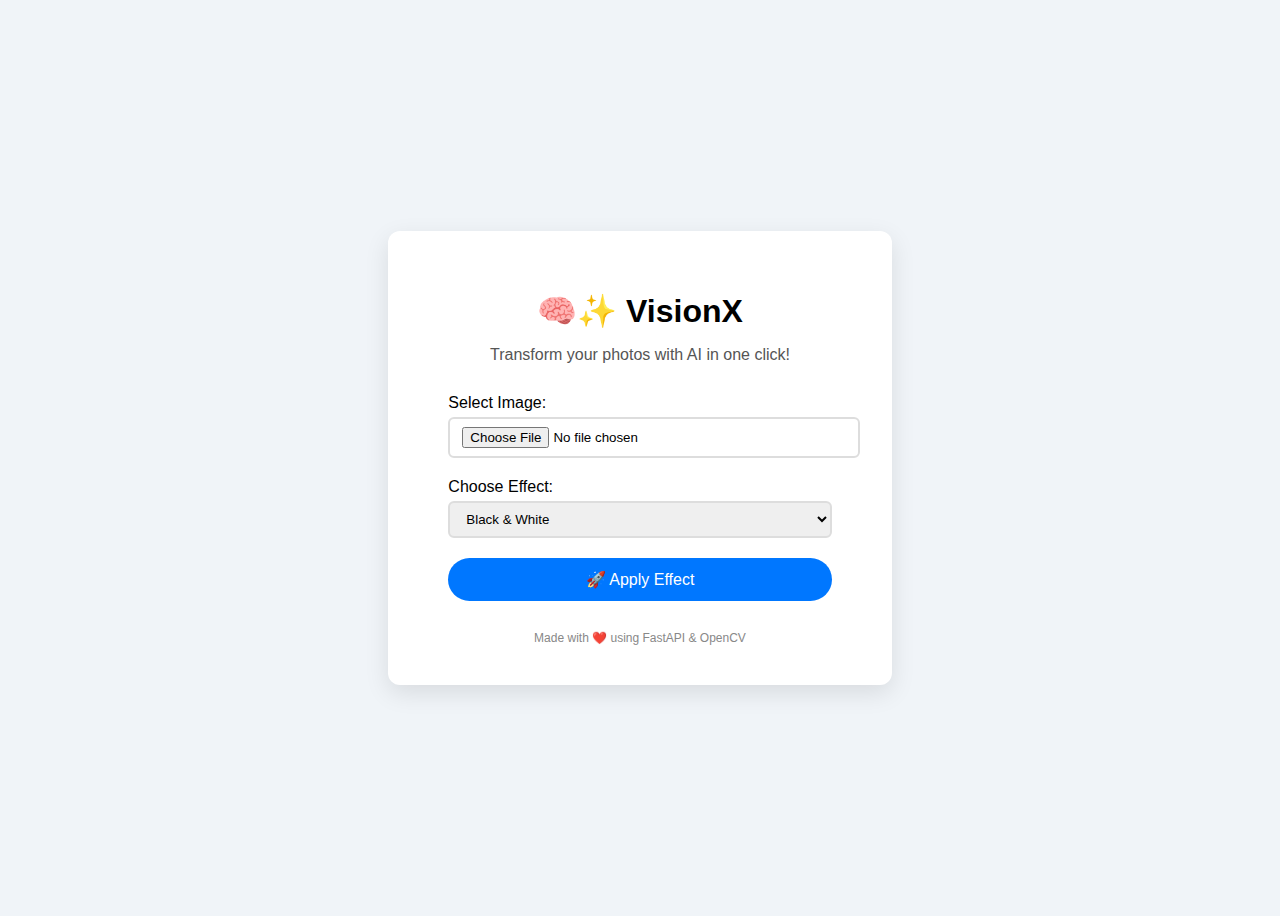
<file: static/index.html>
<!DOCTYPE html>
<html lang="en">
<head>
  <meta charset="UTF-8" />
  <title>✨ VisionX - AI Image Transformer</title>
  <link rel="stylesheet" href="styles.css" />
</head>
<body>
  <div class="container">
    <h1>🧠✨ VisionX</h1>
    <p>Transform your photos with AI in one click!</p>

    <form action="/process" method="post" enctype="multipart/form-data">
      <label class="upload-label">
        Select Image:
        <input type="file" name="file" required>
      </label>

      <label class="select-label">
        Choose Effect:
        <select name="effect">
          <option value="bw">Black & White</option>
          <option value="colorize">Fake Colorize</option>
          <option value="cartoon">Cartoonify</option>
          <option value="sketch">Pencil Sketch</option>
          <option value="night">Day to Night</option>
        </select>
      </label>

      <button type="submit" class="button">🚀 Apply Effect</button>
    </form>

    <footer>Made with ❤️ using FastAPI & OpenCV</footer>
  </div>
  <script src="script.js"></script>
</body>
</html>
</file>
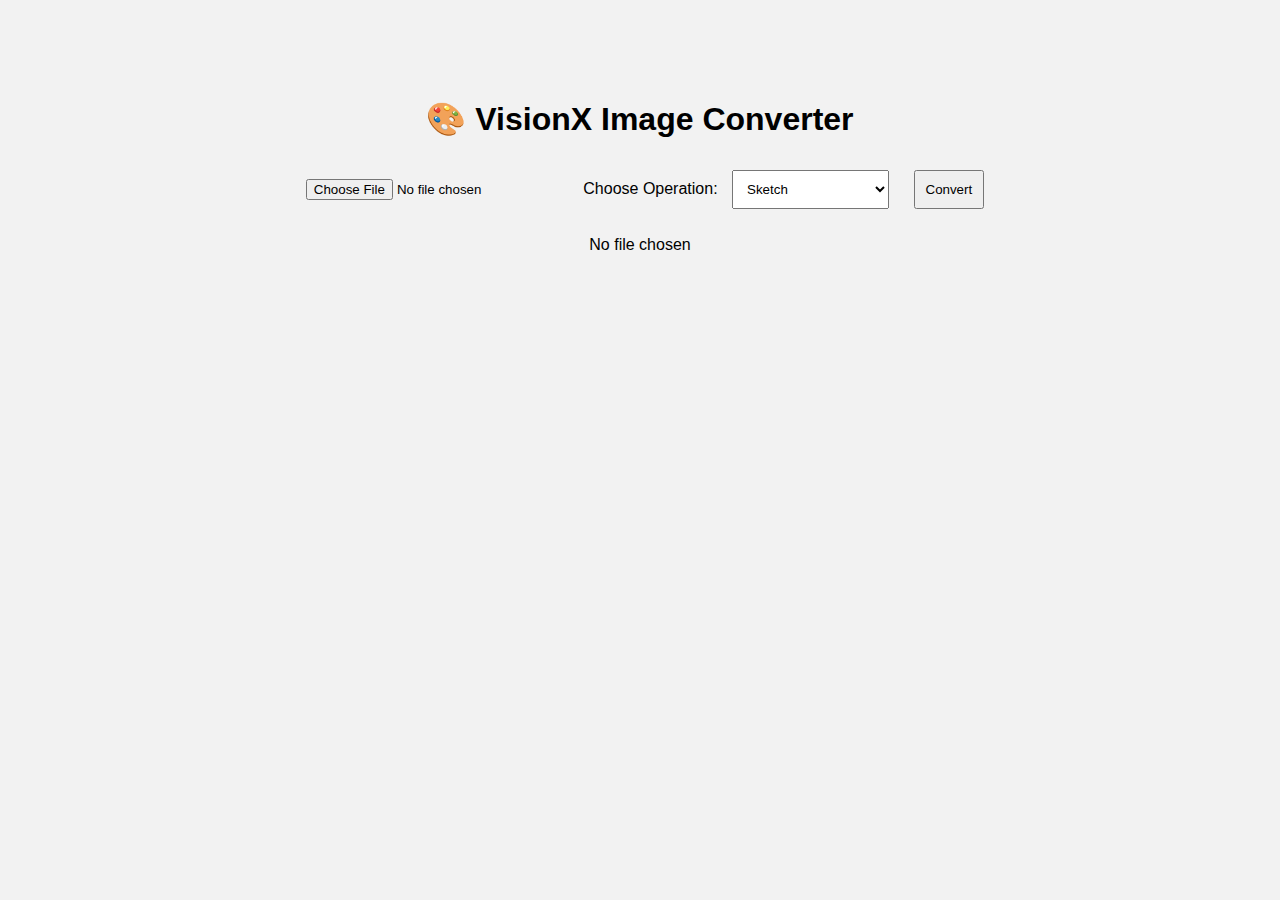
<file: api/templates/index.html>
<!DOCTYPE html>
<html lang="en">
<head>
  <meta charset="UTF-8" />
  <title>VisionX Image Converter</title>
  <link rel="stylesheet" href="/static/style.css" />
</head>
<body>
  <div class="container">
    <h1>🎨 VisionX Image Converter</h1>
    <form id="uploadForm" action="/process/" enctype="multipart/form-data" method="post">
      <input type="file" name="file" id="fileInput" accept="image/*" required />
      <label for="operation">Choose Operation:</label>
      <select name="operation" required>
        <option value="sketch">Sketch</option>
        <option value="cartoon">Cartoon</option>
        <option value="color2bw">Color to B&W</option>
        <option value="bw2color">B&W to Fake Color</option>
      </select>
      <button type="submit">Convert</button>
    </form>
    <div id="output-area" style="display:none;">
  <h3>Output:</h3>
  <img id="output-img" style="max-width:400px;">
  <br>
  <a id="download-btn" href="#" download>Download</a>
</div>
    <p id="fileName">No file chosen</p>
    <p id="result"></p>
  </div>
  <script>
  const form = document.getElementById('upload-form');
  const outputArea = document.getElementById('output-area');
  const outputImg = document.getElementById('output-img');
  const downloadBtn = document.getElementById('download-btn');

  form.addEventListener('submit', async (e) => {
    e.preventDefault();
    const formData = new FormData(form);
    const response = await fetch('/process/', {
      method: 'POST',
      body: formData
    });
    if (response.ok) {
      const blob = await response.blob();
      const imageURL = URL.createObjectURL(blob);
      outputImg.src = imageURL;
      downloadBtn.href = imageURL;
      outputArea.style.display = 'block';
    } else {
      alert('Error processing image.');
    }
  });
</script>
  <script>
    const fileInput = document.getElementById("fileInput");
    const fileName = document.getElementById("fileName");
    fileInput.addEventListener("change", () => {
      fileName.innerText = fileInput.files[0]?.name || "No file chosen";
    });
  </script>
</body>
</html>
</file>
<file: static/styles.css>
body {
  background: #f0f4f8;
  font-family: 'Segoe UI', sans-serif;
  display: flex;
  height: 100vh;
  justify-content: center;
  align-items: center;
}

.container {
  background: #fff;
  padding: 40px 60px;
  border-radius: 12px;
  box-shadow: 0 8px 24px rgba(0,0,0,0.1);
  text-align: center;
  animation: fadeIn 1s ease-in;
}

h1 {
  margin-bottom: 10px;
}

p {
  color: #555;
  margin-bottom: 30px;
}

form {
  display: flex;
  flex-direction: column;
  align-items: stretch;
}

.upload-label, .select-label {
  margin-bottom: 20px;
  text-align: left;
}

input[type="file"], select {
  width: 100%;
  margin-top: 5px;
  padding: 8px 12px;
  border: 2px solid #ddd;
  border-radius: 6px;
  outline: none;
  transition: border-color 0.3s ease;
}

input[type="file"]:focus, select:focus {
  border-color: #0077ff;
}

.button {
  padding: 12px 24px;
  background: #0077ff;
  color: #fff;
  border: none;
  border-radius: 50px;
  font-size: 16px;
  cursor: pointer;
  transition: transform 0.2s ease, background 0.3s ease;
}

.button:hover {
  background: #0055cc;
  transform: translateY(-3px);
}

footer {
  margin-top: 30px;
  font-size: 12px;
  color: #888;
}

@keyframes fadeIn {
  from { opacity: 0; transform: translateY(-10px); }
  to { opacity: 1; transform: translateY(0); }
}

.button.clicked {
  transform: scale(0.95);
}
</file>
<file: static/style.css>
body {
  font-family: Arial, sans-serif;
  background: #f2f2f2;
  text-align: center;
}

.container {
  margin-top: 100px;
}

form input,
form select,
form button {
  margin: 10px;
  padding: 10px;
}

.modal {
  display: none;
  position: fixed;
  z-index: 1;
  padding-top: 120px;
  left: 0;
  top: 0;
  width: 100%;
  height: 100%;
  overflow: auto;
  background-color: rgba(0,0,0,0.6);
}

.modal-content {
  background: #fff;
  margin: auto;
  padding: 30px;
  width: 50%;
  text-align: center;
}

#close {
  float: right;
  font-size: 28px;
  cursor: pointer;
}
</file>
